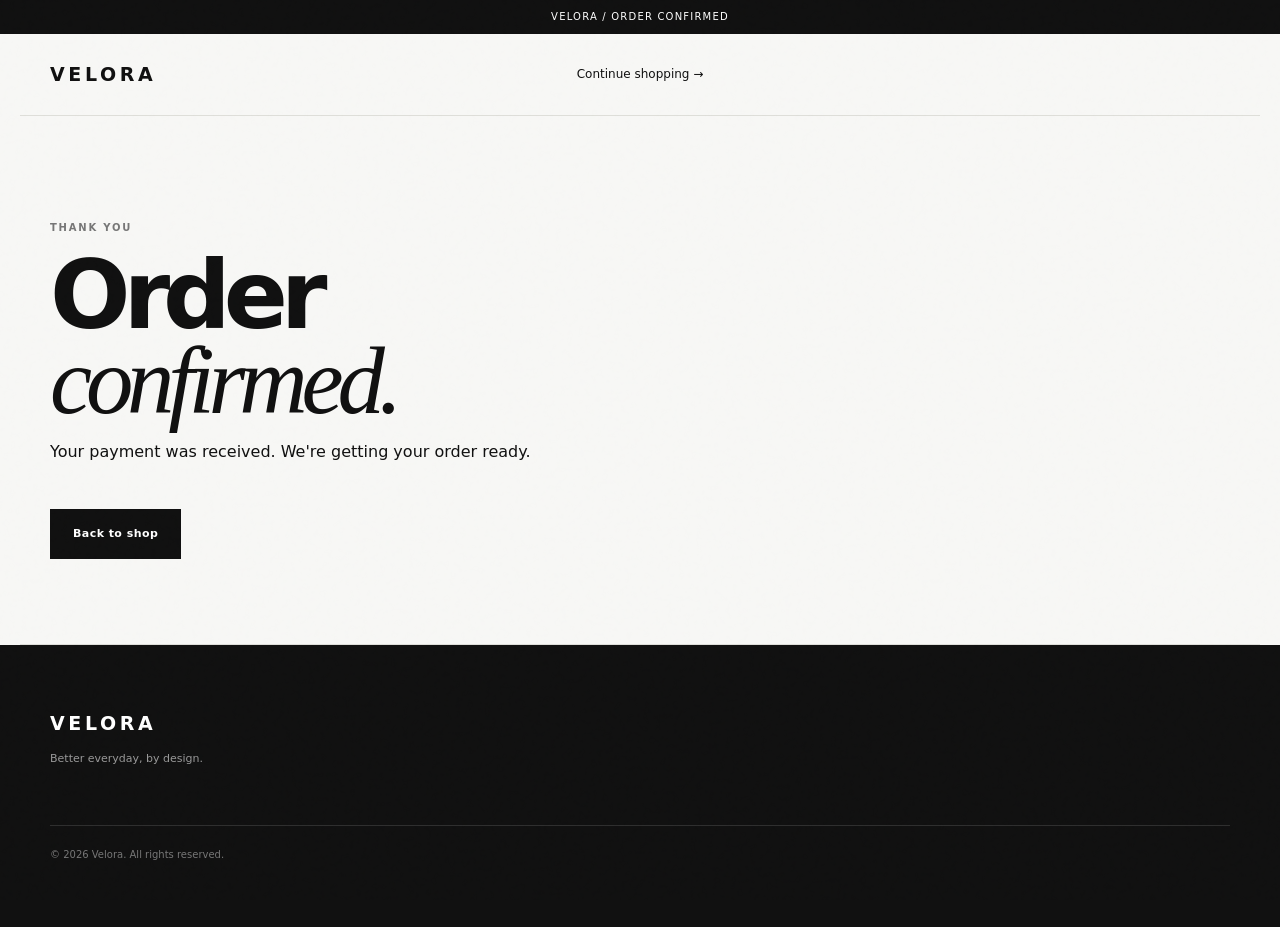
<file: success.html>
<!doctype html><html lang="en"><head><meta charset="UTF-8"><meta name="viewport" content="width=device-width,initial-scale=1"><title>Order confirmed — Velora</title><link rel="stylesheet" href="style.css"><link rel="stylesheet" href="velora-upgrade.css"></head><body><div class="announcement"><span>VELORA / ORDER CONFIRMED</span></div><header class="site-header"><a class="logo" href="index.html">VELORA</a><a class="cart-button" href="catalog.html">Continue shopping →</a></header><main><section class="page-header shop-header"><p class="eyebrow">THANK YOU</p><h1>Order<br><em>confirmed.</em></h1><p>Your payment was received. We're getting your order ready.</p><div style="margin-top:30px"><a class="button button-dark" href="catalog.html">Back to shop</a></div></section></main><footer class="footer"><div class="footer-brand"><a class="logo" href="index.html">VELORA</a><p>Better everyday, by design.</p></div><p class="copyright">© 2026 Velora. All rights reserved.</p></footer><script>localStorage.removeItem("nova-cart");</script></body></html>
</file>
<file: style.css>
:root{--bg:#f7f7f5;--paper:#fff;--ink:#111;--muted:#777;--line:#deded9;--soft:#ecece8;--max:1240px}
*{box-sizing:border-box}html{scroll-behavior:smooth}body{margin:0;background:var(--bg);color:var(--ink);font-family:Inter,ui-sans-serif,system-ui,-apple-system,BlinkMacSystemFont,"Segoe UI",sans-serif;line-height:1.45;-webkit-font-smoothing:antialiased}body:before{content:"";position:fixed;inset:0;pointer-events:none;opacity:.025;background-image:url("data:image/svg+xml,%3Csvg viewBox='0 0 180 180' xmlns='http://www.w3.org/2000/svg'%3E%3Cfilter id='n'%3E%3CfeTurbulence type='fractalNoise' baseFrequency='.85' numOctaves='3' stitchTiles='stitch'/%3E%3C/filter%3E%3Crect width='100%25' height='100%25' filter='url(%23n)' opacity='.28'/%3E%3C/svg%3E");z-index:9999}a{color:inherit;text-decoration:none}button,input,textarea{font:inherit}.announcement{height:34px;background:#111;color:#fff;display:flex;align-items:center;justify-content:center;gap:13px;font-size:10px;letter-spacing:.12em;text-transform:uppercase}.site-header{height:82px;max-width:var(--max);margin:auto;padding:0 30px;display:grid;grid-template-columns:1fr auto 1fr;align-items:center;border-bottom:1px solid var(--line);position:relative;z-index:10}.logo{font-size:19px;font-weight:800;letter-spacing:.19em}.nav{display:flex;gap:30px}.nav a{font-size:12px;color:#555;position:relative;padding:31px 0}.nav a:after{content:"";position:absolute;left:0;right:100%;bottom:24px;height:1px;background:#111;transition:right .3s ease}.nav a:hover,.nav a.active{color:#111}.nav a:hover:after,.nav a.active:after{right:0}.cart-button{justify-self:end;border:0;background:transparent;cursor:pointer;font-size:12px;padding:10px 0}.cart-button span{display:inline-grid;place-items:center;min-width:21px;height:21px;border-radius:50%;background:#111;color:#fff;font-size:10px;margin-left:5px;transition:transform .2s}.cart-button:hover span{transform:scale(1.1)}
.hero{max-width:var(--max);margin:auto;min-height:680px;padding:76px 30px 92px;display:grid;grid-template-columns:1.05fr .95fr;gap:70px;align-items:center}.hero-copy{position:relative}.eyebrow{margin:0 0 17px;font-size:10px;font-weight:700;letter-spacing:.18em;color:#777;text-transform:uppercase}.hero h1,.page-header h1,.product-detail h1{font-size:clamp(58px,7.4vw,104px);font-weight:600;letter-spacing:-.075em;line-height:.9;margin:0}.hero h1 em,.page-header h1 em,.statement em{font-family:Georgia,serif;font-weight:400;letter-spacing:-.065em}.hero-text{max-width:500px;color:#6c6c68;font-size:16px;line-height:1.7;margin:30px 0}.hero-actions{display:flex;align-items:center;gap:24px}.button{display:inline-flex;align-items:center;justify-content:center;gap:16px;min-height:50px;padding:0 22px;border:1px solid #111;cursor:pointer;font-size:11px;font-weight:600;letter-spacing:.04em;transition:transform .25s ease,background .25s ease,color .25s ease,box-shadow .25s ease}.button-dark{background:#111;color:#fff}.button-dark:hover{background:#fff;color:#111;transform:translateY(-2px);box-shadow:0 12px 28px rgba(0,0,0,.09)}.button-light{background:#fff}.button-light:hover{background:#111;color:#fff;transform:translateY(-2px)}.quiet-link{font-size:12px;text-decoration:underline;text-underline-offset:5px}.hero-proof{display:flex;gap:16px;align-items:flex-start;margin-top:75px;font-size:10px;line-height:1.5;color:#777;text-transform:uppercase;letter-spacing:.08em}.hero-proof strong{color:#111;font-size:11px}.hero-art{height:510px;background:#e7e7e2;position:relative;overflow:hidden;display:grid;place-items:center}.hero-art:before{content:"";position:absolute;width:390px;height:390px;border:1px solid rgba(17,17,17,.13);border-radius:50%;transform:rotate(17deg)}.hero-art:after{content:"";position:absolute;width:250px;height:250px;border:1px solid rgba(17,17,17,.08);border-radius:50%;transform:translate(85px,-40px)}.art-card{position:absolute;width:260px;height:330px;background:#111;box-shadow:30px 35px 70px rgba(0,0,0,.16);transition:transform .7s cubic-bezier(.2,.8,.2,1)}.art-card-main{z-index:2;padding:27px;color:#fff;display:flex;flex-direction:column;justify-content:space-between;transform:rotate(-5deg)}.hero-art:hover .art-card-main{transform:rotate(-2deg) translateY(-7px)}.art-card-main span{font-size:12px;letter-spacing:.18em;font-weight:700}.art-card-main b{font-size:31px;line-height:.92;letter-spacing:-.05em}.art-card-main small{font-size:8px;letter-spacing:.2em;color:#aaa}.art-card-back{background:#d2d2cc;transform:rotate(7deg) translate(55px,18px);z-index:1}.art-orbit{position:absolute;width:16px;height:16px;border-radius:50%;background:#111;top:25%;right:22%;z-index:3;box-shadow:0 0 0 8px rgba(17,17,17,.07)}
.ticker{height:50px;border-top:1px solid var(--line);border-bottom:1px solid var(--line);display:flex;align-items:center;justify-content:space-around;overflow:hidden;white-space:nowrap;font-size:9px;font-weight:700;letter-spacing:.2em}.ticker div{padding:0 35px}
.intro-section,.featured-section,.content-section,.section{max-width:var(--max);margin:auto;padding:120px 30px}.intro-section{display:grid;grid-template-columns:1fr 1fr;gap:80px;border-bottom:1px solid var(--line)}h2{font-size:clamp(42px,5vw,70px);line-height:.93;letter-spacing:-.065em;font-weight:600;margin:0}.intro-copy{max-width:470px;padding-top:38px}.intro-copy p{color:#696965;font-size:17px;line-height:1.7;margin:0 0 30px}.text-link{font-size:11px;font-weight:700;text-transform:uppercase;letter-spacing:.12em}.text-link span{display:inline-block;margin-left:8px;transition:transform .2s}.text-link:hover span{transform:translateX(5px)}
.featured-section{padding-top:100px}.section-heading{display:flex;justify-content:space-between;align-items:end;margin-bottom:35px}.product-grid{display:grid;grid-template-columns:repeat(3,1fr);gap:22px}.product-card{cursor:pointer;min-width:0}.product-image{aspect-ratio:1/1.05;background:#e9e9e5;overflow:hidden}.product-image img{width:100%;height:100%;object-fit:cover;display:block;transition:transform .7s cubic-bezier(.2,.8,.2,1)}.product-card:hover .product-image img{transform:scale(1.045)}.product-info{padding:17px 0 5px;display:grid;grid-template-columns:1fr auto;gap:5px}.product-name{font-size:13px;margin:0;font-weight:500}.product-price{font-size:13px;font-weight:700}.add-button{grid-column:1/-1;margin-top:9px;width:100%;height:40px;border:1px solid var(--line);background:transparent;cursor:pointer;font-size:10px;text-transform:uppercase;letter-spacing:.1em;opacity:0;transform:translateY(5px);transition:.25s}.product-card:hover .add-button{opacity:1;transform:none}.empty-home,.catalog-empty{display:none;background:#e9e9e5;padding:70px;text-align:center}.empty-home.visible,.catalog-empty.visible{display:block}.empty-home span{font-size:9px;letter-spacing:.18em;font-weight:700}.empty-home h3{font-size:44px;line-height:.95;letter-spacing:-.06em;margin:15px 0 25px}.statement{padding:150px 30px;max-width:var(--max);margin:auto;border-top:1px solid var(--line);text-align:center}.statement h2{font-size:clamp(52px,7vw,92px)}.statement>p:last-child{color:#777;font-size:12px;letter-spacing:.14em;text-transform:uppercase;margin-top:28px}.small-statement{margin-top:0}
.page-header{max-width:var(--max);margin:auto;padding:105px 30px 85px;border-bottom:1px solid var(--line)}.page-header>p:last-child{color:#777;max-width:480px;font-size:15px;margin:28px 0 0}.shop-header{min-height:430px;display:flex;flex-direction:column;justify-content:flex-end}.shop-section{padding-top:55px}.shop-toolbar{display:flex;justify-content:space-between;padding-bottom:18px;margin-bottom:25px;border-bottom:1px solid var(--line);font-size:9px;letter-spacing:.15em;text-transform:uppercase;color:#777}.shop-toolbar span:first-child{color:#111;font-weight:700}.catalog-empty{padding:100px 30px}.catalog-empty h2{font-size:48px;margin:15px 0}.catalog-empty p{color:#777}
.content-section{display:grid;grid-template-columns:1fr 1fr;gap:110px;border-bottom:1px solid var(--line)}.content-copy{max-width:540px;padding-top:35px}.content-copy>p{color:#686864;font-size:16px;line-height:1.8;margin:0 0 22px}.feature-list{margin-top:50px;border-top:1px solid var(--line)}.feature-list div{display:grid;grid-template-columns:55px 1fr;padding:18px 0;border-bottom:1px solid var(--line);font-size:12px}.feature-list strong{font-size:10px;color:#999}.faq-list{max-width:900px}.faq-list details{border-top:1px solid var(--line)}.faq-list details:last-child{border-bottom:1px solid var(--line)}summary{list-style:none;cursor:pointer;padding:25px 0;font-size:15px;font-weight:500;display:flex;justify-content:space-between}summary::-webkit-details-marker{display:none}summary:after{content:"+";font-size:20px;font-weight:300;color:#777}details[open] summary:after{content:"−"}details p{max-width:650px;color:#777;line-height:1.8;font-size:13px;margin:-2px 0 25px}
.product-detail{max-width:var(--max);margin:auto;padding:80px 30px 130px;display:grid;grid-template-columns:1fr 1fr;gap:90px;align-items:center}.product-detail-image{background:#e8e8e3;aspect-ratio:1/1.05;overflow:hidden}.product-detail-image img{width:100%;height:100%;object-fit:cover;transition:transform .8s}.product-detail-image:hover img{transform:scale(1.025)}.product-detail-copy{max-width:520px}.back-link{display:inline-block;color:#777;font-size:11px;margin-bottom:70px}.back-link:hover{color:#111}.detail-price{font-size:17px;font-weight:700;margin:24px 0}.detail-description{color:#6d6d69;line-height:1.8;font-size:14px;max-width:460px;margin-bottom:30px}.detail-actions{display:flex;gap:10px}.detail-actions .button{min-width:145px}.detail-meta{display:flex;flex-wrap:wrap;gap:15px;margin-top:24px;color:#777;font-size:10px;text-transform:uppercase;letter-spacing:.08em}.product-not-found{text-align:center;grid-column:1/-1;padding:100px 0}.product-not-found h1{margin:15px 0 30px}
.footer{background:#111;color:#fff;padding:65px max(30px,calc((100vw - 1180px)/2));display:grid;grid-template-columns:1fr auto;gap:45px}.footer .logo{color:#fff}.footer-brand p{color:#999;font-size:11px;margin:13px 0}.footer-links{display:flex;gap:25px;align-items:center}.footer-links a{font-size:11px;color:#bbb}.footer-links a:hover{color:#fff}.copyright{grid-column:1/-1;border-top:1px solid #2f2f2f;padding-top:22px;color:#777;font-size:10px;margin:0}
.overlay{position:fixed;inset:0;background:rgba(0,0,0,.3);opacity:0;pointer-events:none;transition:.3s;z-index:50}.overlay.open{opacity:1;pointer-events:auto}.cart-drawer{position:fixed;right:0;top:0;width:min(430px,100%);height:100vh;background:#fff;z-index:60;transform:translateX(100%);transition:transform .4s cubic-bezier(.2,.8,.2,1);display:flex;flex-direction:column;padding:28px}.cart-drawer.open{transform:none}.cart-head{display:flex;justify-content:space-between;align-items:center;padding-bottom:22px;border-bottom:1px solid var(--line)}.cart-head h2{font-size:28px}.cart-head button{border:0;background:none;font-size:28px;cursor:pointer}.cart-items{flex:1;overflow:auto}.cart-empty{color:#777;font-size:13px;padding-top:25px}.cart-item{display:grid;grid-template-columns:64px 1fr auto;gap:13px;padding:16px 0;border-bottom:1px solid var(--line)}.cart-item img{width:64px;height:72px;object-fit:cover;background:#eee}.cart-item-name{font-size:12px;margin:3px 0}.cart-item-meta{font-size:10px;color:#777}.cart-item>strong{font-size:11px}.remove-item{border:0;background:none;padding:0;color:#888;font-size:10px;margin-top:6px;cursor:pointer}.cart-bottom{border-top:1px solid var(--line);padding-top:20px}.cart-total{display:flex;justify-content:space-between;margin-bottom:17px;font-size:12px}.full{width:100%}
.payment-modal{position:fixed;inset:0;z-index:100;display:flex;align-items:center;justify-content:center;opacity:0;visibility:hidden;transition:.25s}.payment-modal.open{opacity:1;visibility:visible}.payment-modal-backdrop{position:absolute;inset:0;background:rgba(0,0,0,.45);backdrop-filter:blur(7px)}.payment-dialog{position:relative;background:#fff;width:min(420px,calc(100% - 35px));padding:35px;box-shadow:0 25px 80px rgba(0,0,0,.2);transform:translateY(12px) scale(.98);transition:.3s}.payment-modal.open .payment-dialog{transform:none}.payment-close{position:absolute;right:18px;top:15px;border:0;background:none;font-size:25px;cursor:pointer}.payment-eyebrow{font-size:9px;letter-spacing:.18em;font-weight:700;color:#777}.payment-icon{width:42px;height:42px;border-radius:50%;background:#111;color:#fff;display:grid;place-items:center;margin:25px 0 18px;font-size:20px}.payment-dialog h2{font-size:35px;margin-bottom:10px}.payment-dialog>p:not(.payment-eyebrow){font-size:13px;color:#777;line-height:1.7}.payment-actions{margin-top:25px}.payment-ok{width:100%}.payment-modal-open{overflow:hidden}
.admin-page{background:#f4f4f1}.admin-shell{max-width:1050px;margin:auto;padding:60px 30px}.admin-login{max-width:420px;margin:70px auto}.admin-login-card,.admin-form{background:#fff;border:1px solid var(--line);padding:30px}.admin-login-card h1,.admin-top h1{font-size:clamp(45px,6vw,70px);line-height:.9;letter-spacing:-.07em;margin:0}.admin-subtitle{font-size:12px;color:#777;max-width:500px}.admin-form{display:grid;gap:14px;margin-top:20px}.admin-form label{font-size:11px;color:#777}.admin-form input,.admin-form textarea{width:100%;border:1px solid var(--line);background:#fafafa;padding:12px;margin-top:7px;outline:0;resize:vertical}.admin-form input:focus,.admin-form textarea:focus{border-color:#111}.admin-panel{display:none}.admin-panel.visible{display:block}.admin-top{display:flex;justify-content:space-between;align-items:end;gap:20px;margin-bottom:40px}.admin-actions{display:flex;gap:9px}.small-button{border:1px solid var(--line);background:#fff;padding:9px 12px;font-size:10px;cursor:pointer}.small-button:hover{background:#111;color:#fff}.admin-grid{display:grid;gap:9px}.admin-product{background:#fff;border:1px solid var(--line);padding:13px;display:grid;grid-template-columns:70px 1fr auto;gap:15px;align-items:center}.admin-product-image{width:70px;height:70px;background:#eee;overflow:hidden}.admin-product-image img{width:100%;height:100%;object-fit:cover}.admin-product h3{font-size:13px;margin:0 0 3px}.admin-product p{font-size:11px;color:#777;margin:0}.admin-product-actions{display:flex;gap:7px}.admin-section-heading{display:flex;justify-content:space-between;align-items:end;margin:55px 0 16px;border-bottom:1px solid var(--line);padding-bottom:15px}.admin-section-heading h2{font-size:34px}.product-count{font-size:10px;color:#777}.empty-products{background:#fff;border:1px dashed var(--line);padding:50px;text-align:center}.empty-products strong{font-size:13px}.empty-products span{display:block;color:#777;font-size:11px;margin-top:5px}.admin-note{font-size:10px;color:#888;margin-top:17px}.admin-error{display:none;color:#a32920;font-size:10px}.admin-error.visible{display:block}.product-editor{display:none!important}.product-editor.visible{display:grid!important}.editor-heading{display:flex;justify-content:space-between;align-items:flex-start;border-bottom:1px solid var(--line);padding-bottom:18px}.editor-heading h2{font-size:30px}.icon-button{border:0;background:none;font-size:27px;cursor:pointer;color:#777}.upload-box{position:relative;border:1px dashed #bbb;background:#fafafa;min-height:145px;display:flex;flex-direction:column;align-items:center;justify-content:center;gap:5px;cursor:pointer}.upload-box input{position:absolute;width:1px;height:1px;opacity:0}.upload-box strong{font-size:12px}.upload-box span{font-size:10px;color:#777}.upload-icon{font-size:19px}.upload-button{margin-top:5px;border:1px solid #111;background:#111;color:#fff;padding:7px 11px;font-size:10px}.image-preview{display:none;grid-template-columns:60px 1fr auto;gap:12px;align-items:center;padding:9px;border:1px solid var(--line)}.image-preview.visible{display:grid}.image-preview img{width:60px;height:60px;object-fit:cover}.image-preview strong{font-size:11px;display:block}.image-preview span{font-size:9px;color:#777}.editor-actions{display:flex;gap:8px}.admin-modal{position:fixed;inset:0;z-index:100;display:flex;align-items:center;justify-content:center;opacity:0;visibility:hidden;transition:.2s}.admin-modal.open{opacity:1;visibility:visible}.modal-backdrop{position:absolute;inset:0;background:rgba(0,0,0,.45);backdrop-filter:blur(5px)}.confirm-dialog{position:relative;background:#fff;width:min(420px,calc(100% - 35px));padding:32px;box-shadow:0 25px 80px rgba(0,0,0,.2)}.confirm-dialog h2{font-size:32px;margin:8px 0}.confirm-dialog>p:not(.eyebrow){font-size:12px;color:#777}.confirm-actions{display:flex;justify-content:flex-end;gap:8px;margin-top:25px}.admin-toast{position:fixed;right:22px;bottom:22px;z-index:120;background:#111;color:#fff;padding:11px 15px;font-size:10px;opacity:0;transform:translateY(8px);pointer-events:none;transition:.25s}.admin-toast.show{opacity:1;transform:none}
@keyframes rise{from{opacity:0;transform:translateY(22px)}to{opacity:1;transform:none}}@keyframes slide{from{opacity:0;transform:translateX(25px)}to{opacity:1;transform:none}}.hero-copy>*{animation:rise .75s cubic-bezier(.2,.8,.2,1) both}.hero-copy .eyebrow{animation-delay:.05s}.hero-copy h1{animation-delay:.1s}.hero-copy .hero-text{animation-delay:.17s}.hero-copy .hero-actions{animation-delay:.24s}.hero-copy .hero-proof{animation-delay:.31s}.hero-art{animation:slide .8s .1s cubic-bezier(.2,.8,.2,1) both}.product-card{animation:rise .6s cubic-bezier(.2,.8,.2,1) both}.product-card:nth-child(2){animation-delay:.06s}.product-card:nth-child(3){animation-delay:.12s}
@media(max-width:800px){.site-header{grid-template-columns:1fr auto;height:70px;padding:0 18px}.nav{display:none}.hero{grid-template-columns:1fr;padding:55px 18px 70px;gap:50px}.hero h1{font-size:58px}.hero-art{height:430px}.intro-section,.content-section{grid-template-columns:1fr;gap:35px;padding:85px 18px}.intro-copy,.content-copy{padding-top:0}.featured-section,.section{padding:80px 18px}.product-grid{grid-template-columns:repeat(2,1fr);gap:14px}.product-card .add-button{opacity:1;transform:none}.page-header{padding:75px 18px 65px}.page-header h1{font-size:58px}.product-detail{grid-template-columns:1fr;padding:55px 18px 80px;gap:45px}.product-detail-copy h1{font-size:55px}.back-link{margin-bottom:35px}.footer{padding:50px 18px;grid-template-columns:1fr;gap:30px}.footer-links{flex-wrap:wrap}.copyright{grid-column:auto}.ticker{justify-content:flex-start;overflow:hidden}.ticker div{padding:0 22px}.admin-shell{padding:40px 18px}.admin-top{align-items:flex-start;flex-direction:column}.admin-product{grid-template-columns:55px 1fr}.admin-product-image{width:55px;height:55px}.admin-product-actions{grid-column:1/-1}.admin-product-actions .small-button{flex:1}.hero-proof{margin-top:50px}}
@media(max-width:480px){.announcement{font-size:8px;gap:8px}.hero-art{height:360px}.art-card{width:205px;height:270px}.art-card-main b{font-size:25px}.product-grid{grid-template-columns:1fr}.section-heading{align-items:flex-start;gap:15px;flex-direction:column}.hero-actions{flex-wrap:wrap}.detail-actions{flex-direction:column}.detail-actions .button{width:100%}}
@media(prefers-reduced-motion:reduce){*,*:before,*:after{animation-duration:.01ms!important;transition-duration:.01ms!important;scroll-behavior:auto!important}}
</file>
<file: velora-upgrade.css>
.header-actions{justify-self:end;display:flex;align-items:center;gap:18px}.search-toggle{border:0;background:none;font-size:24px;line-height:1;cursor:pointer;padding:5px}.product-image{position:relative}.product-badge{position:absolute;z-index:2;top:13px;left:13px;background:#111;color:#fff;padding:7px 9px;font-size:8px;letter-spacing:.12em;text-transform:uppercase}.product-category{grid-column:1/-1;color:#888;font-size:9px;text-transform:uppercase;letter-spacing:.12em}.cart-button span.bump{animation:cartBump .35s ease}.catalog-tools{display:grid;gap:18px;margin-bottom:28px}.search-box{display:flex;align-items:center;border-bottom:1px solid #111;padding:10px 0;max-width:620px}.search-box span{font-size:22px;margin-right:12px}.search-box input{border:0;background:transparent;outline:0;width:100%;font-size:14px}.filter-row{display:flex;gap:8px;flex-wrap:wrap}.filter{border:1px solid var(--line);background:#fff;padding:9px 13px;font-size:9px;letter-spacing:.08em;text-transform:uppercase;cursor:pointer}.filter.active,.filter:hover{background:#111;color:#fff;border-color:#111}.no-results{display:none;text-align:center;padding:80px 20px;background:#e9e9e5}.no-results.visible{display:block}.no-results strong{display:block;font-size:20px}.no-results span{color:#777;font-size:12px}.cart-summary-line{display:flex;justify-content:space-between;font-size:11px;margin-bottom:9px;color:#666}.cart-total{border-top:1px solid var(--line);padding-top:15px;margin-top:12px}.shipping-note{font-size:9px;color:#888;margin:0 0 15px}.qty-control{display:flex;align-items:center;gap:10px;margin-top:10px}.qty-control button{width:25px;height:25px;border:1px solid var(--line);background:#fff;cursor:pointer}.qty-control b{font-size:11px;min-width:12px;text-align:center}.cart-item-main>strong{display:block;font-size:11px;margin-bottom:3px}.product-gallery{min-width:0}.gallery-main{position:relative;aspect-ratio:1/1.05;background:#e8e8e3;overflow:hidden}.gallery-main img{width:100%;height:100%;object-fit:cover;display:block;transition:transform .8s cubic-bezier(.2,.8,.2,1)}.gallery-main:hover img{transform:scale(1.025)}.gallery-thumbs{display:flex;gap:8px;margin-top:10px}.gallery-thumb{width:72px;height:72px;padding:0;border:1px solid #111;background:#eee;overflow:hidden}.gallery-thumb img{width:100%;height:100%;object-fit:cover}.stock-line{font-size:10px;text-transform:uppercase;letter-spacing:.1em;color:#777}.detail-buy{display:grid;grid-template-columns:auto 1fr 1fr;gap:9px;margin-top:25px}.detail-quantity{display:flex;border:1px solid var(--line);align-items:center}.detail-quantity button{border:0;background:#fff;width:40px;height:50px;cursor:pointer}.detail-quantity span{min-width:30px;text-align:center;font-size:12px}.related-products{grid-column:1/-1;border-top:1px solid var(--line);padding-top:80px;margin-top:25px}.related-products .product-grid{margin-top:30px}.why-velora{max-width:var(--max);margin:auto;padding:110px 30px;display:grid;grid-template-columns:1fr 1.5fr;gap:90px;border-top:1px solid var(--line)}.why-grid{display:grid;grid-template-columns:repeat(3,1fr);gap:20px}.why-grid article{border-top:1px solid #111;padding-top:18px}.why-grid b{font-size:10px;color:#888}.why-grid h3{font-size:17px;margin:28px 0 10px}.why-grid p{font-size:12px;color:#777;line-height:1.7}.brand-statement{text-align:center;max-width:var(--max);margin:auto;padding:130px 30px;border-top:1px solid var(--line)}.brand-statement h2{font-size:clamp(52px,7vw,92px)}.brand-statement>p:last-child{color:#777;font-size:12px;letter-spacing:.14em;text-transform:uppercase;margin-top:28px}.newsletter{max-width:var(--max);margin:auto;padding:90px 30px 120px;display:grid;grid-template-columns:1fr 1fr;gap:80px;border-top:1px solid var(--line)}.newsletter form{display:flex;align-items:end;gap:10px}.newsletter input{flex:1;border:0;border-bottom:1px solid #111;background:transparent;padding:13px 0;outline:0;font-size:13px}.velora-toast{position:fixed;left:50%;bottom:24px;transform:translate(-50%,12px);background:#111;color:#fff;padding:12px 17px;font-size:10px;letter-spacing:.04em;z-index:200;opacity:0;pointer-events:none;transition:.25s}.velora-toast.show{opacity:1;transform:translate(-50%,0)}.admin-stats{display:grid;grid-template-columns:repeat(4,1fr);gap:10px;margin:0 0 35px}.admin-stats div{background:#fff;border:1px solid var(--line);padding:20px}.admin-stats span{display:block;color:#777;font-size:9px;text-transform:uppercase;letter-spacing:.12em}.admin-stats strong{display:block;font-size:30px;margin-top:12px}.admin-two{display:grid;grid-template-columns:1fr 1fr;gap:14px}.admin-form select{width:100%;border:1px solid var(--line);background:#fafafa;padding:12px;margin-top:7px;outline:0}.toggle-line{display:flex!important;align-items:center;gap:9px!important;color:#111!important}.toggle-line input{width:auto!important;margin:0!important}.admin-tags{display:flex;gap:5px;flex-wrap:wrap;margin-top:7px}.admin-tags span{font-size:8px;text-transform:uppercase;letter-spacing:.08em;border:1px solid var(--line);padding:4px 6px;color:#777}.admin-modal{position:fixed;inset:0;z-index:100;display:flex;align-items:center;justify-content:center;opacity:0;visibility:hidden;transition:.2s}.admin-modal.open{opacity:1;visibility:visible}.modal-backdrop{position:absolute;inset:0;background:rgba(0,0,0,.45);backdrop-filter:blur(5px)}.confirm-dialog{position:relative;background:#fff;width:min(420px,calc(100% - 35px));padding:32px;box-shadow:0 25px 80px rgba(0,0,0,.2)}@keyframes cartBump{50%{transform:scale(1.25)}}@media(max-width:800px){.header-actions{gap:8px}.why-velora,.newsletter{grid-template-columns:1fr;padding:80px 18px;gap:45px}.why-grid{grid-template-columns:1fr}.newsletter form{align-items:stretch;flex-direction:column}.detail-buy{grid-template-columns:1fr 1fr}.detail-quantity{grid-column:1/-1;justify-content:center}.related-products{padding-top:55px}.gallery-thumbs{display:none}.admin-stats{grid-template-columns:1fr 1fr}.admin-two{grid-template-columns:1fr}}
</file>
